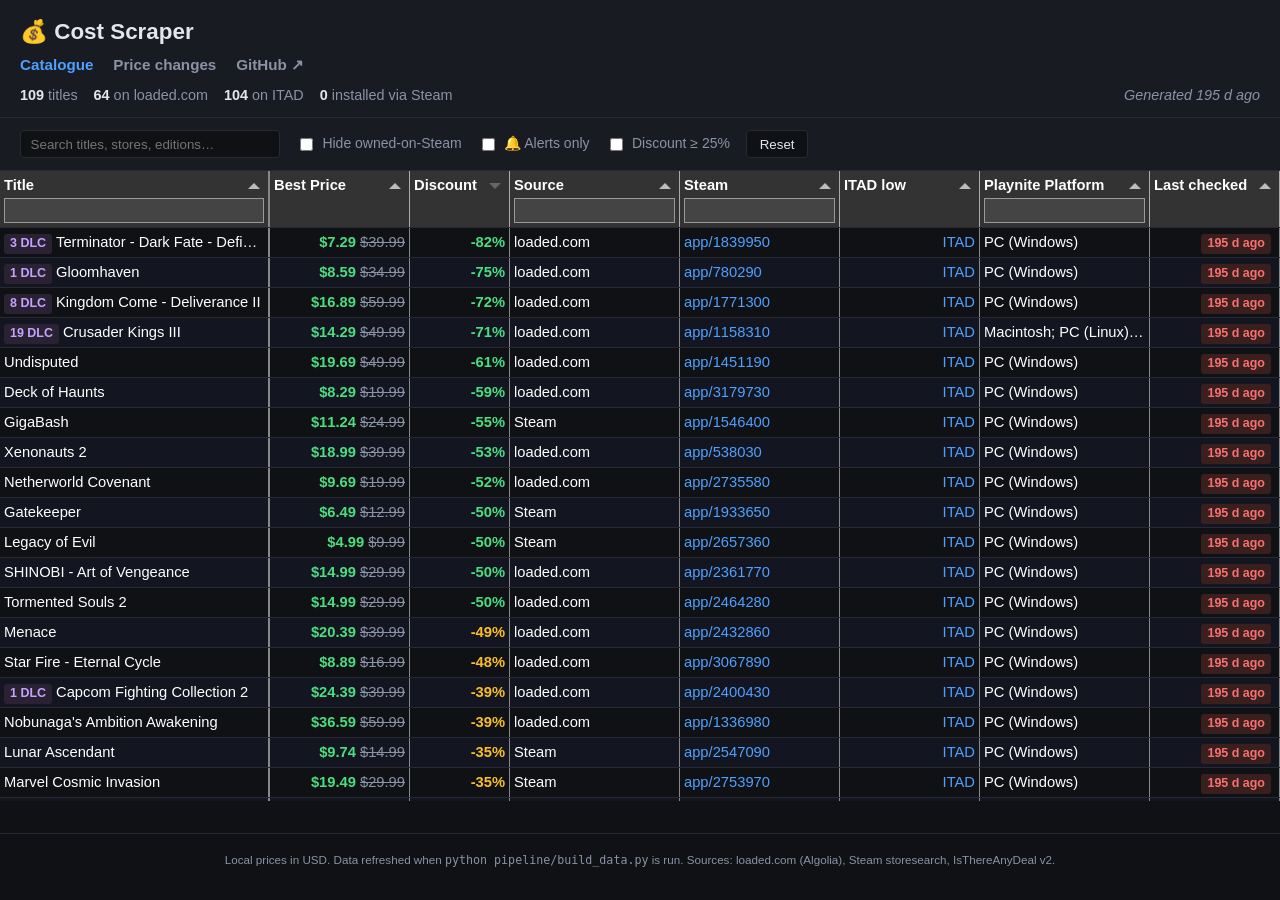
<file: docs/index.html>
<!DOCTYPE html>
<html lang="en">
<head>
  <meta charset="UTF-8" />
  <meta name="viewport" content="width=device-width, initial-scale=1.0" />
  <title>Cost Scraper — PC Game Price Tracker</title>
  <link rel="stylesheet" href="lib/tabulator_midnight.min.css">
  <link rel="stylesheet" href="styles.css">
</head>
<body x-data="costScraper()" x-init="boot()">

  <header>
    <h1>💰 Cost Scraper</h1>
    <nav>
      <a href="index.html" class="active">Catalogue</a>
      <a href="changes.html">Price changes</a>
      <a href="https://github.com/DaveVoyles/Cost-Scraper" target="_blank" rel="noopener">GitHub ↗</a>
    </nav>
    <div class="meta" x-show="meta">
      <span><strong x-text="meta?.totals?.playnite_titles ?? '…'"></strong> titles</span>
      <span><strong x-text="meta?.totals?.matched_loaded ?? '…'"></strong> on loaded.com</span>
      <span><strong x-text="meta?.totals?.matched_itad ?? '…'"></strong> on ITAD</span>
      <span><strong x-text="meta?.totals?.installed_on_steam ?? '…'"></strong> installed via Steam</span>
      <span class="alerts" x-show="meta?.totals?.alerts_hit > 0">
        🔔 <strong x-text="meta?.totals?.alerts_hit"></strong> alert hits
      </span>
      <span class="run-time" x-text="'Generated ' + relTime(meta?.generated_at)"></span>
    </div>
  </header>

  <section class="filters">
    <label>
      <input type="text" placeholder="Search titles, stores, editions…" x-model="search" @input="applyFilter()">
    </label>
    <label><input type="checkbox" x-model="hideOwned" @change="applyFilter()"> Hide owned-on-Steam</label>
    <label><input type="checkbox" x-model="alertsOnly" @change="applyFilter()"> 🔔 Alerts only</label>
    <label><input type="checkbox" x-model="dealsOnly" @change="applyFilter()"> Discount ≥ 25%</label>
    <button @click="resetFilters()">Reset</button>
  </section>

  <section id="grid-wrap">
    <div id="grid"></div>
  </section>

  <footer>
    <small>
      Local prices in USD. Data refreshed when <code>python pipeline/build_data.py</code> is run.
      Sources: loaded.com (Algolia), Steam storesearch, IsThereAnyDeal v2.
    </small>
  </footer>

  <script src="lib/alpine.min.js" defer></script>
  <script src="lib/tabulator.min.js"></script>
  <script src="app.js"></script>
</body>
</html>
</file>
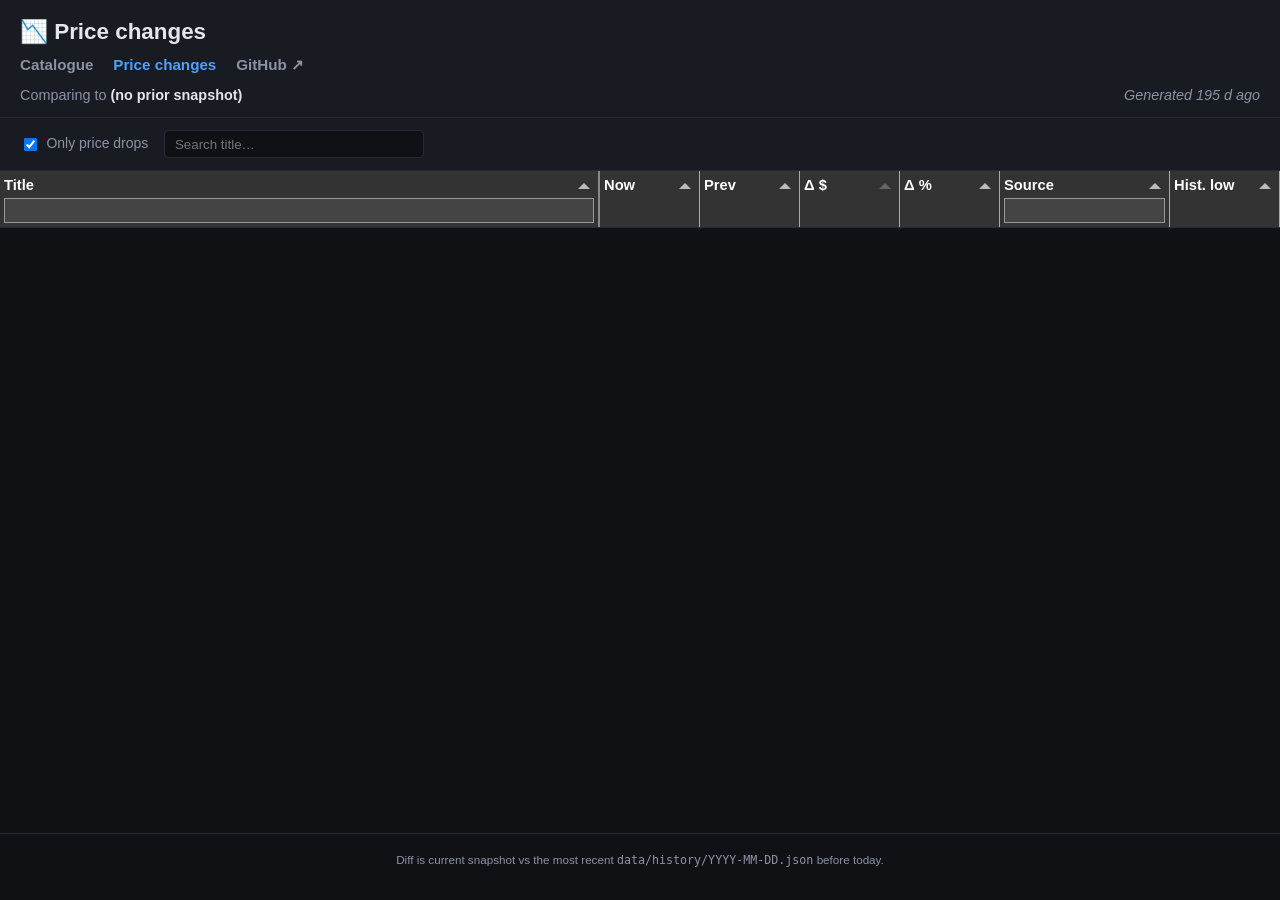
<file: docs/changes.html>
<!DOCTYPE html>
<html lang="en">
<head>
  <meta charset="UTF-8" />
  <meta name="viewport" content="width=device-width, initial-scale=1.0" />
  <title>Cost Scraper — Price Changes</title>
  <link rel="stylesheet" href="lib/tabulator_midnight.min.css">
  <link rel="stylesheet" href="styles.css">
</head>
<body x-data="changeView()" x-init="boot()">

  <header>
    <h1>📉 Price changes</h1>
    <nav>
      <a href="index.html">Catalogue</a>
      <a href="changes.html" class="active">Price changes</a>
      <a href="https://github.com/DaveVoyles/Cost-Scraper" target="_blank" rel="noopener">GitHub ↗</a>
    </nav>
    <div class="meta" x-show="changes">
      <span>Comparing to <strong x-text="changes?.previous_snapshot || '(no prior snapshot)'"></strong></span>
      <span x-show="dropCount > 0">🟢 <strong x-text="dropCount"></strong> drops</span>
      <span x-show="riseCount > 0">🔴 <strong x-text="riseCount"></strong> rises</span>
      <span class="run-time" x-text="'Generated ' + relTime(changes?.generated_at)"></span>
    </div>
  </header>

  <section class="filters">
    <label><input type="checkbox" x-model="dropsOnly" @change="applyFilter()"> Only price drops</label>
    <label><input type="text" placeholder="Search title…" x-model="search" @input="applyFilter()"></label>
  </section>

  <section id="grid-wrap"><div id="grid"></div></section>

  <footer>
    <small>
      Diff is current snapshot vs the most recent <code>data/history/YYYY-MM-DD.json</code> before today.
    </small>
  </footer>

  <script src="lib/alpine.min.js" defer></script>
  <script src="lib/tabulator.min.js"></script>
  <script src="app.js"></script>
</body>
</html>
</file>
<file: docs/styles.css>
:root {
  --bg: #0f1115;
  --bg-soft: #181b22;
  --fg: #e3e6ee;
  --muted: #8a93a6;
  --accent: #4ea1ff;
  --green: #4ade80;
  --red: #f87171;
  --amber: #fbbf24;
  --border: #262a33;
}
* { box-sizing: border-box; }
body {
  margin: 0;
  font: 14px/1.4 -apple-system, BlinkMacSystemFont, "Segoe UI", Roboto, Helvetica, Arial, sans-serif;
  background: var(--bg);
  color: var(--fg);
}
header {
  padding: 1rem 1.25rem 0.75rem;
  border-bottom: 1px solid var(--border);
  background: var(--bg-soft);
  position: sticky; top: 0; z-index: 10;
}
header h1 { margin: 0 0 0.4rem 0; font-size: 1.4rem; }
nav a {
  color: var(--muted);
  margin-right: 1rem;
  text-decoration: none;
  font-weight: 600;
  font-size: 0.95rem;
}
nav a:hover, nav a.active { color: var(--accent); }
.meta { margin-top: 0.6rem; color: var(--muted); font-size: 0.9rem; display: flex; flex-wrap: wrap; gap: 1rem; }
.meta strong { color: var(--fg); }
.meta .alerts strong { color: var(--amber); }
.meta .run-time { margin-left: auto; font-style: italic; }

.filters {
  padding: 0.75rem 1.25rem;
  border-bottom: 1px solid var(--border);
  background: var(--bg-soft);
  display: flex; flex-wrap: wrap; gap: 1rem; align-items: center;
}
.filters label { display: inline-flex; gap: 0.4rem; align-items: center; color: var(--muted); }
.filters input[type=text] {
  background: var(--bg);
  color: var(--fg);
  border: 1px solid var(--border);
  padding: 0.35rem 0.6rem;
  border-radius: 4px;
  min-width: 260px;
}
.filters button {
  background: var(--bg);
  border: 1px solid var(--border);
  color: var(--fg);
  padding: 0.35rem 0.8rem;
  border-radius: 4px;
  cursor: pointer;
}
.filters button:hover { border-color: var(--accent); color: var(--accent); }

#grid-wrap { padding: 0 0 2rem; }
#grid { min-height: 70vh; }

footer { padding: 1rem 1.25rem; color: var(--muted); text-align: center; border-top: 1px solid var(--border); }

/* Badges */
.badge {
  display: inline-block;
  padding: 1px 6px;
  border-radius: 3px;
  font-size: 0.78rem;
  margin-right: 4px;
  font-weight: 600;
}
.badge.owned   { background: #103929; color: var(--green); }
.badge.alert   { background: #3b2c0a; color: var(--amber); }
.badge.dlc     { background: #2a2233; color: #c4a3ff; }
.badge.full    { background: #16263c; color: var(--accent); }
.badge.stale   { background: #3a1f1f; color: var(--red); }

.price-best { font-weight: 700; color: var(--green); }
.price-msrp { text-decoration: line-through; color: var(--muted); margin-left: 4px; }
.discount   { color: var(--amber); font-weight: 600; }
.discount.big { color: var(--green); }

.delta-down { color: var(--green); font-weight: 600; }
.delta-up   { color: var(--red); font-weight: 600; }
.delta-flat { color: var(--muted); }

/* Tabulator overrides */
.tabulator { background: var(--bg); border: none; font-size: 0.92rem; }
.tabulator .tabulator-header { background: var(--bg-soft); border-bottom: 1px solid var(--border); }
.tabulator .tabulator-row { background: var(--bg); border-bottom: 1px solid var(--border); }
.tabulator .tabulator-row.tabulator-row-even { background: #131620; }
.tabulator .tabulator-row:hover { background: #1d2230 !important; }
.tabulator-cell a { color: var(--accent); text-decoration: none; }
.tabulator-cell a:hover { text-decoration: underline; }
</file>
<file: docs/lib/tabulator_midnight.min.css>
.tabulator{border:1px solid #333;font-size:14px;overflow:hidden;position:relative;text-align:left;-webkit-transform:translateZ(0);-moz-transform:translateZ(0);-ms-transform:translateZ(0);-o-transform:translateZ(0);transform:translateZ(0)}.tabulator[tabulator-layout=fitDataFill] .tabulator-tableholder .tabulator-table{min-width:100%}.tabulator[tabulator-layout=fitDataTable]{display:inline-block}.tabulator.tabulator-block-select,.tabulator.tabulator-ranges .tabulator-cell:not(.tabulator-editing){user-select:none}.tabulator .tabulator-header{background-color:#333;border-bottom:1px solid #999;box-sizing:border-box;color:#fff;font-weight:700;outline:none;overflow:hidden;position:relative;-moz-user-select:none;-khtml-user-select:none;-webkit-user-select:none;-o-user-select:none;white-space:nowrap;width:100%}.tabulator .tabulator-header.tabulator-header-hidden{display:none}.tabulator .tabulator-header .tabulator-header-contents{overflow:hidden;position:relative}.tabulator .tabulator-header .tabulator-header-contents .tabulator-headers{display:inline-block}.tabulator .tabulator-header .tabulator-col{background:#333;border-right:1px solid #aaa;box-sizing:border-box;display:inline-flex;flex-direction:column;justify-content:flex-start;overflow:hidden;position:relative;text-align:left;vertical-align:bottom}.tabulator .tabulator-header .tabulator-col.tabulator-moving{background:#1a1a1a;border:1px solid #999;pointer-events:none;position:absolute}.tabulator .tabulator-header .tabulator-col.tabulator-range-highlight{background-color:#999;color:#000}.tabulator .tabulator-header .tabulator-col.tabulator-range-selected{background-color:#ccc;color:#333}.tabulator .tabulator-header .tabulator-col .tabulator-col-content{box-sizing:border-box;padding:4px;position:relative}.tabulator .tabulator-header .tabulator-col .tabulator-col-content .tabulator-header-popup-button{padding:0 8px}.tabulator .tabulator-header .tabulator-col .tabulator-col-content .tabulator-header-popup-button:hover{cursor:pointer;opacity:.6}.tabulator .tabulator-header .tabulator-col .tabulator-col-content .tabulator-col-title-holder{position:relative}.tabulator .tabulator-header .tabulator-col .tabulator-col-content .tabulator-col-title{box-sizing:border-box;overflow:hidden;text-overflow:ellipsis;vertical-align:bottom;white-space:nowrap;width:100%}.tabulator .tabulator-header .tabulator-col .tabulator-col-content .tabulator-col-title.tabulator-col-title-wrap{text-overflow:clip;white-space:normal}.tabulator .tabulator-header .tabulator-col .tabulator-col-content .tabulator-col-title .tabulator-title-editor{background:#fff;border:1px solid #999;box-sizing:border-box;padding:1px;width:100%}.tabulator .tabulator-header .tabulator-col .tabulator-col-content .tabulator-col-title .tabulator-header-popup-button+.tabulator-title-editor{width:calc(100% - 22px)}.tabulator .tabulator-header .tabulator-col .tabulator-col-content .tabulator-col-sorter{align-items:center;bottom:0;display:flex;position:absolute;right:4px;top:0}.tabulator .tabulator-header .tabulator-col .tabulator-col-content .tabulator-col-sorter .tabulator-arrow{border-bottom:6px solid #bbb;border-left:6px solid transparent;border-right:6px solid transparent;height:0;width:0}.tabulator .tabulator-header .tabulator-col.tabulator-col-group .tabulator-col-group-cols{border-top:1px solid #aaa;display:flex;margin-right:-1px;overflow:hidden;position:relative}.tabulator .tabulator-header .tabulator-col .tabulator-header-filter{box-sizing:border-box;margin-top:2px;position:relative;text-align:center;width:100%}.tabulator .tabulator-header .tabulator-col .tabulator-header-filter textarea{height:auto!important}.tabulator .tabulator-header .tabulator-col .tabulator-header-filter svg{margin-top:3px}.tabulator .tabulator-header .tabulator-col .tabulator-header-filter input::-ms-clear{height:0;width:0}.tabulator .tabulator-header .tabulator-col.tabulator-sortable .tabulator-col-title{padding-right:25px}@media (hover:hover) and (pointer:fine){.tabulator .tabulator-header .tabulator-col.tabulator-sortable.tabulator-col-sorter-element:hover{background-color:#1a1a1a;cursor:pointer}}.tabulator .tabulator-header .tabulator-col.tabulator-sortable[aria-sort=none] .tabulator-col-content .tabulator-col-sorter{color:#bbb}@media (hover:hover) and (pointer:fine){.tabulator .tabulator-header .tabulator-col.tabulator-sortable[aria-sort=none] .tabulator-col-content .tabulator-col-sorter.tabulator-col-sorter-element .tabulator-arrow:hover{border-bottom:6px solid #555;cursor:pointer}}.tabulator .tabulator-header .tabulator-col.tabulator-sortable[aria-sort=none] .tabulator-col-content .tabulator-col-sorter .tabulator-arrow{border-bottom:6px solid #bbb;border-top:none}.tabulator .tabulator-header .tabulator-col.tabulator-sortable[aria-sort=ascending] .tabulator-col-content .tabulator-col-sorter{color:#666}@media (hover:hover) and (pointer:fine){.tabulator .tabulator-header .tabulator-col.tabulator-sortable[aria-sort=ascending] .tabulator-col-content .tabulator-col-sorter.tabulator-col-sorter-element .tabulator-arrow:hover{border-bottom:6px solid #555;cursor:pointer}}.tabulator .tabulator-header .tabulator-col.tabulator-sortable[aria-sort=ascending] .tabulator-col-content .tabulator-col-sorter .tabulator-arrow{border-bottom:6px solid #666;border-top:none}.tabulator .tabulator-header .tabulator-col.tabulator-sortable[aria-sort=descending] .tabulator-col-content .tabulator-col-sorter{color:#666}@media (hover:hover) and (pointer:fine){.tabulator .tabulator-header .tabulator-col.tabulator-sortable[aria-sort=descending] .tabulator-col-content .tabulator-col-sorter.tabulator-col-sorter-element .tabulator-arrow:hover{border-top:6px solid #555;cursor:pointer}}.tabulator .tabulator-header .tabulator-col.tabulator-sortable[aria-sort=descending] .tabulator-col-content .tabulator-col-sorter .tabulator-arrow{border-bottom:none;border-top:6px solid #666;color:#666}.tabulator .tabulator-header .tabulator-col.tabulator-col-vertical .tabulator-col-content .tabulator-col-title{align-items:center;display:flex;justify-content:center;text-orientation:mixed;writing-mode:vertical-rl}.tabulator .tabulator-header .tabulator-col.tabulator-col-vertical.tabulator-col-vertical-flip .tabulator-col-title{transform:rotate(180deg)}.tabulator .tabulator-header .tabulator-col.tabulator-col-vertical.tabulator-sortable .tabulator-col-title{padding-right:0;padding-top:20px}.tabulator .tabulator-header .tabulator-col.tabulator-col-vertical.tabulator-sortable.tabulator-col-vertical-flip .tabulator-col-title{padding-bottom:20px;padding-right:0}.tabulator .tabulator-header .tabulator-col.tabulator-col-vertical.tabulator-sortable .tabulator-col-sorter{bottom:auto;justify-content:center;left:0;right:0;top:4px}.tabulator .tabulator-header .tabulator-frozen{left:0;position:sticky;z-index:11}.tabulator .tabulator-header .tabulator-frozen.tabulator-frozen-left{border-right:2px solid #888}.tabulator .tabulator-header .tabulator-frozen.tabulator-frozen-right{border-left:2px solid #888}.tabulator .tabulator-header .tabulator-calcs-holder{background:#404040!important;border-bottom:1px solid #aaa;border-top:1px solid #888;box-sizing:border-box;display:inline-block}.tabulator .tabulator-header .tabulator-calcs-holder .tabulator-row{background:#404040!important}.tabulator .tabulator-header .tabulator-calcs-holder .tabulator-row .tabulator-col-resize-handle{display:none}.tabulator .tabulator-header .tabulator-frozen-rows-holder{display:inline-block}.tabulator .tabulator-header .tabulator-frozen-rows-holder:empty{display:none}.tabulator .tabulator-tableholder{-webkit-overflow-scrolling:touch;overflow:auto;position:relative;white-space:nowrap;width:100%}.tabulator .tabulator-tableholder:focus{outline:none}.tabulator .tabulator-tableholder .tabulator-placeholder{align-items:center;box-sizing:border-box;display:flex;justify-content:center;min-width:100%;width:100%}.tabulator .tabulator-tableholder .tabulator-placeholder[tabulator-render-mode=virtual]{min-height:100%}.tabulator .tabulator-tableholder .tabulator-placeholder .tabulator-placeholder-contents{color:#ccc;display:inline-block;font-size:20px;font-weight:700;padding:10px;text-align:center;white-space:normal}.tabulator .tabulator-tableholder .tabulator-table{background-color:#666;color:#fff;display:inline-block;overflow:visible;position:relative;white-space:nowrap}.tabulator .tabulator-tableholder .tabulator-table .tabulator-row.tabulator-calcs{background:#373737!important;font-weight:700}.tabulator .tabulator-tableholder .tabulator-table .tabulator-row.tabulator-calcs.tabulator-calcs-top{border-bottom:2px solid #888}.tabulator .tabulator-tableholder .tabulator-table .tabulator-row.tabulator-calcs.tabulator-calcs-bottom{border-top:2px solid #888}.tabulator .tabulator-tableholder .tabulator-range-overlay{inset:0;pointer-events:none;position:absolute;z-index:10}.tabulator .tabulator-tableholder .tabulator-range-overlay .tabulator-range{border:1px solid #ccc;box-sizing:border-box;position:absolute}.tabulator .tabulator-tableholder .tabulator-range-overlay .tabulator-range.tabulator-range-active:after{background-color:#ccc;border-radius:999px;bottom:-3px;content:"";height:6px;position:absolute;right:-3px;width:6px}.tabulator .tabulator-tableholder .tabulator-range-overlay .tabulator-range-cell-active{border:2px solid #ccc;box-sizing:border-box;position:absolute}.tabulator .tabulator-footer{background-color:#333;border-top:1px solid #999;color:#333;font-weight:700;user-select:none;-moz-user-select:none;-khtml-user-select:none;-webkit-user-select:none;-o-user-select:none;white-space:nowrap}.tabulator .tabulator-footer .tabulator-footer-contents{align-items:center;display:flex;flex-direction:row;justify-content:space-between;padding:5px 10px}.tabulator .tabulator-footer .tabulator-footer-contents:empty{display:none}.tabulator .tabulator-footer .tabulator-spreadsheet-tabs{margin-top:-5px;overflow-x:auto}.tabulator .tabulator-footer .tabulator-spreadsheet-tabs .tabulator-spreadsheet-tab{border:1px solid #333;border-bottom-left-radius:5px;border-bottom-right-radius:5px;border-top:none;display:inline-block;font-size:.9em;padding:5px}.tabulator .tabulator-footer .tabulator-spreadsheet-tabs .tabulator-spreadsheet-tab:hover{cursor:pointer;opacity:.7}.tabulator .tabulator-footer .tabulator-spreadsheet-tabs .tabulator-spreadsheet-tab.tabulator-spreadsheet-tab-active{background:#fff}.tabulator .tabulator-footer .tabulator-calcs-holder{background:#404040!important;border-bottom:1px solid #888;border-top:1px solid #888;box-sizing:border-box;overflow:hidden;text-align:left;width:100%}.tabulator .tabulator-footer .tabulator-calcs-holder .tabulator-row{background:#404040!important;display:inline-block}.tabulator .tabulator-footer .tabulator-calcs-holder .tabulator-row .tabulator-col-resize-handle{display:none}.tabulator .tabulator-footer .tabulator-calcs-holder:only-child{border-bottom:none;margin-bottom:-5px}.tabulator .tabulator-footer>*+.tabulator-page-counter{margin-left:10px}.tabulator .tabulator-footer .tabulator-page-counter{font-weight:400}.tabulator .tabulator-footer .tabulator-paginator{color:#333;flex:1;font-family:inherit;font-size:inherit;font-weight:inherit;text-align:right}.tabulator .tabulator-footer .tabulator-page-size{border:1px solid #aaa;border-radius:3px;display:inline-block;margin:0 5px;padding:2px 5px}.tabulator .tabulator-footer .tabulator-pages{margin:0 7px}.tabulator .tabulator-footer .tabulator-page{background:hsla(0,0%,100%,.2);border:1px solid #aaa;border-radius:3px;display:inline-block;margin:0 2px;padding:2px 5px}.tabulator .tabulator-footer .tabulator-page.active{color:#fff}.tabulator .tabulator-footer .tabulator-page:disabled{opacity:.5}@media (hover:hover) and (pointer:fine){.tabulator .tabulator-footer .tabulator-page:not(disabled):hover{background:rgba(0,0,0,.2);color:#fff;cursor:pointer}}.tabulator .tabulator-col-resize-handle{display:inline-block;margin-left:-3px;margin-right:-3px;position:relative;vertical-align:middle;width:6px;z-index:11}@media (hover:hover) and (pointer:fine){.tabulator .tabulator-col-resize-handle:hover{cursor:ew-resize}}.tabulator .tabulator-col-resize-handle:last-of-type{margin-right:0;width:3px}.tabulator .tabulator-col-resize-guide{background-color:#999;height:100%;margin-left:-.5px;opacity:.5;position:absolute;top:0;width:4px}.tabulator .tabulator-row-resize-guide{background-color:#999;height:4px;left:0;margin-top:-.5px;opacity:.5;position:absolute;width:100%}.tabulator .tabulator-alert{align-items:center;background:rgba(0,0,0,.4);display:flex;height:100%;left:0;position:absolute;text-align:center;top:0;width:100%;z-index:100}.tabulator .tabulator-alert .tabulator-alert-msg{background:#fff;border-radius:10px;display:inline-block;font-size:16px;font-weight:700;margin:0 auto;padding:10px 20px}.tabulator .tabulator-alert .tabulator-alert-msg.tabulator-alert-state-msg{border:4px solid #333;color:#000}.tabulator .tabulator-alert .tabulator-alert-msg.tabulator-alert-state-error{border:4px solid #d00;color:#590000}.tabulator-row{background-color:#666;box-sizing:border-box;min-height:22px;position:relative}.tabulator-row.tabulator-row-even{background-color:#444}@media (hover:hover) and (pointer:fine){.tabulator-row.tabulator-selectable:hover{background-color:#999;cursor:pointer}}.tabulator-row.tabulator-selected{background-color:#000}@media (hover:hover) and (pointer:fine){.tabulator-row.tabulator-selected:hover{background-color:#888;cursor:pointer}}.tabulator-row.tabulator-row-moving{background:#fff;border:1px solid #000}.tabulator-row.tabulator-moving{border-bottom:1px solid #888;border-top:1px solid #888;pointer-events:none;position:absolute;z-index:15}.tabulator-row.tabulator-range-highlight .tabulator-cell.tabulator-range-row-header{background-color:#999;color:#000}.tabulator-row.tabulator-range-highlight.tabulator-range-selected .tabulator-cell.tabulator-range-row-header,.tabulator-row.tabulator-range-selected .tabulator-cell.tabulator-range-row-header{background-color:#ccc;color:#333}.tabulator-row .tabulator-row-resize-handle{bottom:0;height:5px;left:0;position:absolute;right:0}.tabulator-row .tabulator-row-resize-handle.prev{bottom:auto;top:0}@media (hover:hover) and (pointer:fine){.tabulator-row .tabulator-row-resize-handle:hover{cursor:ns-resize}}.tabulator-row .tabulator-responsive-collapse{border-bottom:1px solid #888;border-top:1px solid #888;box-sizing:border-box;padding:5px}.tabulator-row .tabulator-responsive-collapse:empty{display:none}.tabulator-row .tabulator-responsive-collapse table{font-size:14px}.tabulator-row .tabulator-responsive-collapse table tr td{position:relative}.tabulator-row .tabulator-responsive-collapse table tr td:first-of-type{padding-right:10px}.tabulator-row .tabulator-cell{border-right:1px solid #888;box-sizing:border-box;display:inline-block;outline:none;overflow:hidden;padding:4px;position:relative;text-overflow:ellipsis;vertical-align:middle;white-space:nowrap}.tabulator-row .tabulator-cell.tabulator-row-header{background:#333;border-bottom:1px solid #888;border-right:1px solid #333}.tabulator-row .tabulator-cell.tabulator-frozen{background-color:inherit;display:inline-block;left:0;position:sticky;z-index:11}.tabulator-row .tabulator-cell.tabulator-frozen.tabulator-frozen-left{border-right:2px solid #888}.tabulator-row .tabulator-cell.tabulator-frozen.tabulator-frozen-right{border-left:2px solid #888}.tabulator-row .tabulator-cell.tabulator-editing{border:1px solid #999;outline:none;padding:0}.tabulator-row .tabulator-cell.tabulator-editing input,.tabulator-row .tabulator-cell.tabulator-editing select{background:transparent;border:1px;outline:none}.tabulator-row .tabulator-cell.tabulator-validation-fail{border:1px solid #d00}.tabulator-row .tabulator-cell.tabulator-validation-fail input,.tabulator-row .tabulator-cell.tabulator-validation-fail select{background:transparent;border:1px;color:#d00}.tabulator-row .tabulator-cell.tabulator-row-handle{align-items:center;display:inline-flex;justify-content:center;-moz-user-select:none;-khtml-user-select:none;-webkit-user-select:none;-o-user-select:none}.tabulator-row .tabulator-cell.tabulator-row-handle .tabulator-row-handle-box{width:80%}.tabulator-row .tabulator-cell.tabulator-row-handle .tabulator-row-handle-box .tabulator-row-handle-bar{background:#666;height:3px;margin-top:2px;width:100%}.tabulator-row .tabulator-cell.tabulator-range-selected:not(.tabulator-range-only-cell-selected):not(.tabulator-range-row-header){background-color:#000}.tabulator-row .tabulator-cell .tabulator-data-tree-branch-empty{display:inline-block;width:7px}.tabulator-row .tabulator-cell .tabulator-data-tree-branch{border-bottom:2px solid #888;border-bottom-left-radius:1px;border-left:2px solid #888;display:inline-block;height:9px;margin-right:5px;margin-top:-9px;vertical-align:middle;width:7px}.tabulator-row .tabulator-cell .tabulator-data-tree-control{align-items:center;background:rgba(0,0,0,.1);border:1px solid #fff;border-radius:2px;display:inline-flex;height:11px;justify-content:center;margin-right:5px;overflow:hidden;vertical-align:middle;width:11px}@media (hover:hover) and (pointer:fine){.tabulator-row .tabulator-cell .tabulator-data-tree-control:hover{background:rgba(0,0,0,.2);cursor:pointer}}.tabulator-row .tabulator-cell .tabulator-data-tree-control .tabulator-data-tree-control-collapse{background:transparent;display:inline-block;height:7px;position:relative;width:1px}.tabulator-row .tabulator-cell .tabulator-data-tree-control .tabulator-data-tree-control-collapse:after{background:#fff;content:"";height:1px;left:-3px;position:absolute;top:3px;width:7px}.tabulator-row .tabulator-cell .tabulator-data-tree-control .tabulator-data-tree-control-expand{background:#fff;display:inline-block;height:7px;position:relative;width:1px}.tabulator-row .tabulator-cell .tabulator-data-tree-control .tabulator-data-tree-control-expand:after{background:#fff;content:"";height:1px;left:-3px;position:absolute;top:3px;width:7px}.tabulator-row .tabulator-cell .tabulator-responsive-collapse-toggle{align-items:center;background:#666;border-radius:20px;color:#666;display:inline-flex;font-size:1.1em;font-weight:700;height:15px;justify-content:center;-moz-user-select:none;-khtml-user-select:none;-webkit-user-select:none;-o-user-select:none;width:15px}@media (hover:hover) and (pointer:fine){.tabulator-row .tabulator-cell .tabulator-responsive-collapse-toggle:hover{cursor:pointer;opacity:.7}}.tabulator-row .tabulator-cell .tabulator-responsive-collapse-toggle.open .tabulator-responsive-collapse-toggle-close{display:initial}.tabulator-row .tabulator-cell .tabulator-responsive-collapse-toggle.open .tabulator-responsive-collapse-toggle-open{display:none}.tabulator-row .tabulator-cell .tabulator-responsive-collapse-toggle svg{stroke:#666}.tabulator-row .tabulator-cell .tabulator-responsive-collapse-toggle .tabulator-responsive-collapse-toggle-close{display:none}.tabulator-row .tabulator-cell .tabulator-traffic-light{border-radius:14px;display:inline-block;height:14px;width:14px}.tabulator-row.tabulator-group{background:#ccc;border-bottom:1px solid #999;border-right:1px solid #888;border-top:1px solid #999;box-sizing:border-box;font-weight:700;padding:5px 5px 5px 10px}.tabulator-row.tabulator-group.tabulator-group-visible .tabulator-arrow{border-bottom:0;border-left:6px solid transparent;border-right:6px solid transparent;border-top:6px solid #666;margin-right:10px}.tabulator-row.tabulator-group.tabulator-group-level-1{padding-left:30px}.tabulator-row.tabulator-group.tabulator-group-level-2{padding-left:50px}.tabulator-row.tabulator-group.tabulator-group-level-3{padding-left:70px}.tabulator-row.tabulator-group.tabulator-group-level-4{padding-left:90px}.tabulator-row.tabulator-group.tabulator-group-level-5{padding-left:110px}.tabulator-row.tabulator-group .tabulator-group-toggle{display:inline-block}.tabulator-row.tabulator-group .tabulator-arrow{border-bottom:6px solid transparent;border-left:6px solid #666;border-right:0;border-top:6px solid transparent;display:inline-block;height:0;margin-right:16px;vertical-align:middle;width:0}.tabulator-row.tabulator-group span{color:#d00;margin-left:10px}.tabulator-toggle{background:#dcdcdc;border:1px solid #ccc;box-sizing:border-box;display:flex;flex-direction:row}.tabulator-toggle.tabulator-toggle-on{background:#1c6cc2}.tabulator-toggle .tabulator-toggle-switch{background:#fff;border:1px solid #ccc;box-sizing:border-box}.tabulator-popup-container{-webkit-overflow-scrolling:touch;background:#666;border:1px solid #888;box-shadow:0 0 5px 0 rgba(0,0,0,.2);box-sizing:border-box;display:inline-block;font-size:14px;overflow-y:auto;position:absolute;z-index:10000}.tabulator-popup{border-radius:3px;padding:5px}.tabulator-tooltip{border-radius:2px;box-shadow:none;font-size:12px;max-width:Min(500px,100%);padding:3px 5px;pointer-events:none}.tabulator-menu .tabulator-menu-item{box-sizing:border-box;padding:5px 10px;position:relative;user-select:none}.tabulator-menu .tabulator-menu-item.tabulator-menu-item-disabled{opacity:.5}@media (hover:hover) and (pointer:fine){.tabulator-menu .tabulator-menu-item:not(.tabulator-menu-item-disabled):hover{background:#444;cursor:pointer}}.tabulator-menu .tabulator-menu-item.tabulator-menu-item-submenu{padding-right:25px}.tabulator-menu .tabulator-menu-item.tabulator-menu-item-submenu:after{border-color:#888;border-style:solid;border-width:1px 1px 0 0;content:"";display:inline-block;height:7px;position:absolute;right:10px;top:calc(5px + .4em);transform:rotate(45deg);vertical-align:top;width:7px}.tabulator-menu .tabulator-menu-separator{border-top:1px solid #888}.tabulator-edit-list{-webkit-overflow-scrolling:touch;font-size:14px;max-height:200px;overflow-y:auto}.tabulator-edit-list .tabulator-edit-list-item{color:#fff;outline:none;padding:4px}.tabulator-edit-list .tabulator-edit-list-item.active{background:#999;color:#666}.tabulator-edit-list .tabulator-edit-list-item.active.focused{outline:1px solid hsla(0,0%,40%,.5)}.tabulator-edit-list .tabulator-edit-list-item.focused{outline:1px solid #999}@media (hover:hover) and (pointer:fine){.tabulator-edit-list .tabulator-edit-list-item:hover{background:#999;color:#666;cursor:pointer}}.tabulator-edit-list .tabulator-edit-list-placeholder{color:#fff;padding:4px;text-align:center}.tabulator-edit-list .tabulator-edit-list-group{border-bottom:1px solid #888;color:#fff;font-weight:700;padding:6px 4px 4px}.tabulator-edit-list .tabulator-edit-list-group.tabulator-edit-list-group-level-2,.tabulator-edit-list .tabulator-edit-list-item.tabulator-edit-list-group-level-2{padding-left:12px}.tabulator-edit-list .tabulator-edit-list-group.tabulator-edit-list-group-level-3,.tabulator-edit-list .tabulator-edit-list-item.tabulator-edit-list-group-level-3{padding-left:20px}.tabulator-edit-list .tabulator-edit-list-group.tabulator-edit-list-group-level-4,.tabulator-edit-list .tabulator-edit-list-item.tabulator-edit-list-group-level-4{padding-left:28px}.tabulator-edit-list .tabulator-edit-list-group.tabulator-edit-list-group-level-5,.tabulator-edit-list .tabulator-edit-list-item.tabulator-edit-list-group-level-5{padding-left:36px}.tabulator.tabulator-ltr{direction:ltr}.tabulator.tabulator-rtl{direction:rtl;text-align:initial}.tabulator.tabulator-rtl .tabulator-header .tabulator-col{border-left:1px solid #aaa;border-right:initial;text-align:initial}.tabulator.tabulator-rtl .tabulator-header .tabulator-col.tabulator-col-group .tabulator-col-group-cols{margin-left:-1px;margin-right:0}.tabulator.tabulator-rtl .tabulator-header .tabulator-col.tabulator-sortable .tabulator-col-title{padding-left:25px;padding-right:0}.tabulator.tabulator-rtl .tabulator-header .tabulator-col .tabulator-col-content .tabulator-col-sorter{left:8px;right:auto}.tabulator.tabulator-rtl .tabulator-tableholder .tabulator-range-overlay .tabulator-range.tabulator-range-active:after{background-color:#ccc;border-radius:999px;bottom:-3px;content:"";height:6px;left:-3px;position:absolute;right:auto;width:6px}.tabulator.tabulator-rtl .tabulator-row .tabulator-cell{border-left:1px solid #888;border-right:initial}.tabulator.tabulator-rtl .tabulator-row .tabulator-cell .tabulator-data-tree-branch{border-bottom-left-radius:0;border-bottom-right-radius:1px;border-left:initial;border-right:2px solid #888;margin-left:5px;margin-right:0}.tabulator.tabulator-rtl .tabulator-row .tabulator-cell .tabulator-data-tree-control{margin-left:5px;margin-right:0}.tabulator.tabulator-rtl .tabulator-row .tabulator-cell.tabulator-frozen.tabulator-frozen-left{border-left:2px solid #888}.tabulator.tabulator-rtl .tabulator-row .tabulator-cell.tabulator-frozen.tabulator-frozen-right{border-right:2px solid #888}.tabulator.tabulator-rtl .tabulator-row .tabulator-col-resize-handle:last-of-type{margin-left:0;margin-right:-3px;width:3px}.tabulator.tabulator-rtl .tabulator-footer .tabulator-calcs-holder{text-align:initial}.tabulator-print-fullscreen{bottom:0;left:0;position:absolute;right:0;top:0;z-index:10000}body.tabulator-print-fullscreen-hide>:not(.tabulator-print-fullscreen){display:none!important}.tabulator-print-table{border-collapse:collapse}.tabulator-print-table .tabulator-data-tree-branch{border-bottom:2px solid #888;border-bottom-left-radius:1px;border-left:2px solid #888;display:inline-block;height:9px;margin-right:5px;margin-top:-9px;vertical-align:middle;width:7px}.tabulator-print-table .tabulator-print-table-group{background:#ccc;border-bottom:1px solid #999;border-right:1px solid #888;border-top:1px solid #999;box-sizing:border-box;font-weight:700;min-width:100%;padding:5px 5px 5px 10px}@media (hover:hover) and (pointer:fine){.tabulator-print-table .tabulator-print-table-group:hover{background-color:rgba(0,0,0,.1);cursor:pointer}}.tabulator-print-table .tabulator-print-table-group.tabulator-group-visible .tabulator-arrow{border-bottom:0;border-left:6px solid transparent;border-right:6px solid transparent;border-top:6px solid #666;margin-right:10px}.tabulator-print-table .tabulator-print-table-group.tabulator-group-level-1 td{padding-left:30px!important}.tabulator-print-table .tabulator-print-table-group.tabulator-group-level-2 td{padding-left:50px!important}.tabulator-print-table .tabulator-print-table-group.tabulator-group-level-3 td{padding-left:70px!important}.tabulator-print-table .tabulator-print-table-group.tabulator-group-level-4 td{padding-left:90px!important}.tabulator-print-table .tabulator-print-table-group.tabulator-group-level-5 td{padding-left:110px!important}.tabulator-print-table .tabulator-print-table-group .tabulator-group-toggle{display:inline-block}.tabulator-print-table .tabulator-print-table-group .tabulator-arrow{border-bottom:6px solid transparent;border-left:6px solid #666;border-right:0;border-top:6px solid transparent;display:inline-block;height:0;margin-right:16px;vertical-align:middle;width:0}.tabulator-print-table .tabulator-print-table-group span{color:#d00;margin-left:10px}.tabulator-print-table .tabulator-data-tree-control{align-items:center;background:rgba(0,0,0,.1);border:1px solid #fff;border-radius:2px;display:inline-flex;height:11px;justify-content:center;margin-right:5px;overflow:hidden;vertical-align:middle;width:11px}@media (hover:hover) and (pointer:fine){.tabulator-print-table .tabulator-data-tree-control:hover{background:rgba(0,0,0,.2);cursor:pointer}}.tabulator-print-table .tabulator-data-tree-control .tabulator-data-tree-control-collapse{background:transparent;display:inline-block;height:7px;position:relative;width:1px}.tabulator-print-table .tabulator-data-tree-control .tabulator-data-tree-control-collapse:after{background:#fff;content:"";height:1px;left:-3px;position:absolute;top:3px;width:7px}.tabulator-print-table .tabulator-data-tree-control .tabulator-data-tree-control-expand{background:#fff;display:inline-block;height:7px;position:relative;width:1px}.tabulator-print-table .tabulator-data-tree-control .tabulator-data-tree-control-expand:after{background:#fff;content:"";height:1px;left:-3px;position:absolute;top:3px;width:7px}.tabulator{background-color:#222}.tabulator .tabulator-header .tabulator-col{background-color:#333}.tabulator .tabulator-header .tabulator-col .tabulator-col-content .tabulator-col-title .tabulator-title-editor{color:#fff}.tabulator .tabulator-header .tabulator-col .tabulator-header-filter input,.tabulator .tabulator-header .tabulator-col .tabulator-header-filter select{background:#444;border:1px solid #999;color:#fff}.tabulator .tabulator-header .tabulator-calcs-holder,.tabulator .tabulator-header .tabulator-calcs-holder .tabulator-row{background:#1a1a1a!important}.tabulator .tabulator-footer .tabulator-calcs-holder,.tabulator .tabulator-footer .tabulator-calcs-holder .tabulator-row{background:#262626!important}.tabulator .tabulator-footer .tabulator-spreadsheet-tabs .tabulator-spreadsheet-tab{background:hsla(0,0%,100%,.2);border-color:#aaa}.tabulator .tabulator-footer .tabulator-spreadsheet-tabs .tabulator-spreadsheet-tab.tabulator-spreadsheet-tab-active{background:rgba(0,0,0,.2);color:#fff}.tabulator .tabulator-footer .tabulator-page-counter,.tabulator .tabulator-footer .tabulator-paginator label{color:#fff}.tabulator .tabulator-footer .tabulator-page{color:#333;font-family:inherit;font-size:inherit;font-weight:inherit}.tabulator-row.tabulator-group{color:#333;min-width:100%}@media (hover:hover) and (pointer:fine){.tabulator-row.tabulator-group:hover{background-color:rgba(0,0,0,.1);cursor:pointer}}.tabulator-row.tabulator-group span{color:#666}.tabulator-toggle{background:#333;border-color:#000}.tabulator-toggle .tabulator-toggle-switch{background:#232323;border-color:#000}.tabulator-edit-select-list{background:#fff}.tabulator-edit-select-list .tabulator-edit-select-list-item{color:#666}.tabulator-edit-select-list .tabulator-edit-select-list-item.active{background:#444;color:#999}.tabulator-edit-select-list .tabulator-edit-select-list-item.active.focused{outline:1px solid hsla(0,0%,60%,.5)}.tabulator-edit-select-list .tabulator-edit-select-list-item.focused{outline:1px solid #444}@media (hover:hover) and (pointer:fine){.tabulator-edit-select-list .tabulator-edit-select-list-item:hover{background:#666;color:#999}}.tabulator-print-table .tabulator-print-table-group{color:#333}
/*# sourceMappingURL=tabulator_midnight.min.css.map */
</file>
